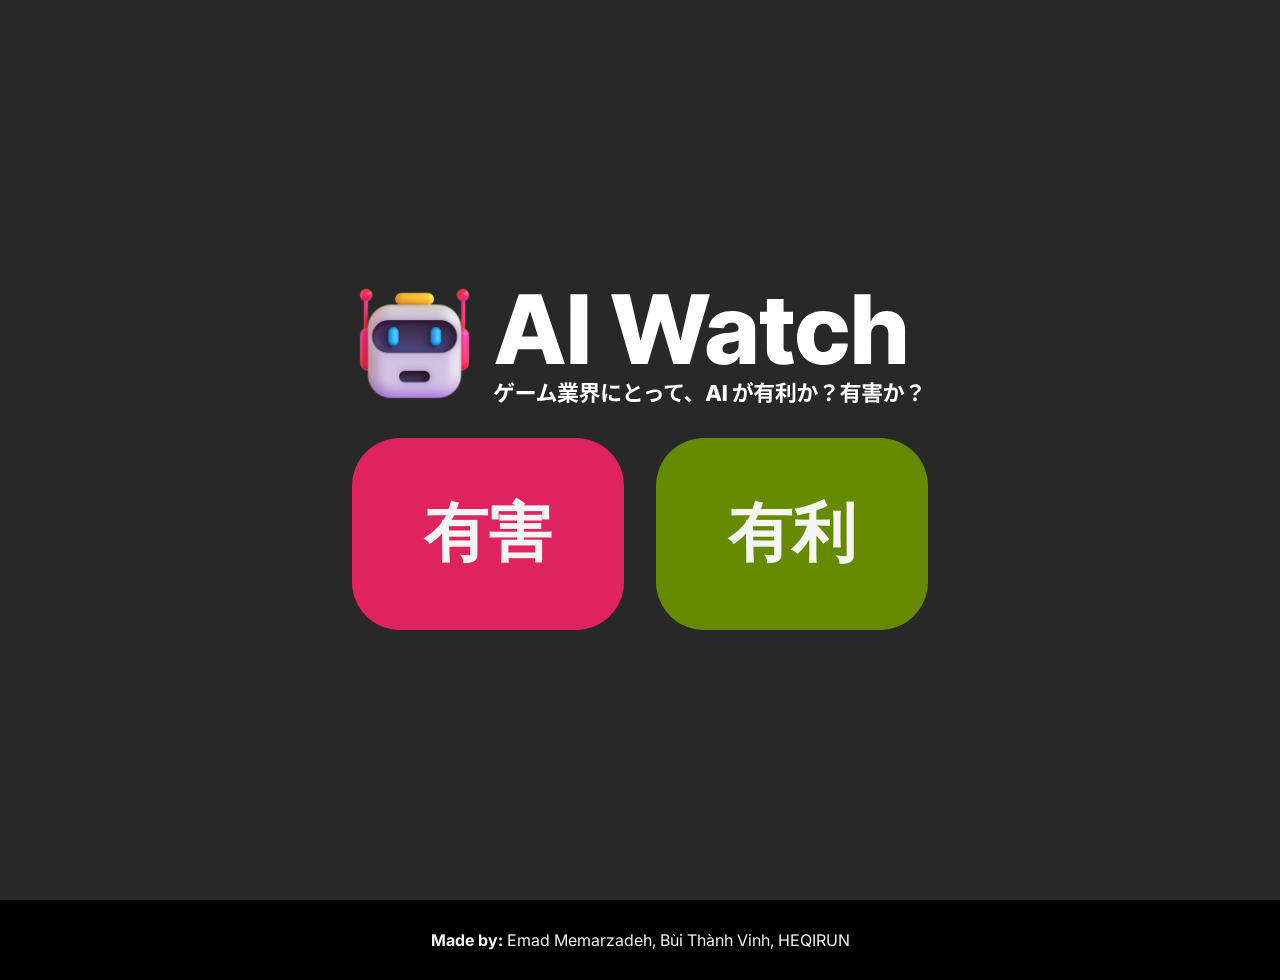
<file: index.html>
<!DOCTYPE html>
<html lang="en jp">
<head>
    <meta charset="UTF-8">
    <title>AIWatch</title>
    <link rel="stylesheet" href="css/home.css"> 
</head>

<body>
   <main class="autocenter">
    <div class = "autoframe">
        <div class="topContainer">
            <img src = "assets/robot_3d.png" class="logo">
            <img src = "assets/Logotype.svg" class="logotype">
        </div>
        <div class="bottomContainer">
            <a href="demerits.html" class="bigButton">
                有害
            </a>
            <a href="merits.html" class="bigButton" style="background-color: #668A00;">
                    有利
            </a>
        </div>
    </div>
    
   </main>
   <footer class="autocenter">
    <p><b>Made by:</b> Emad Memarzadeh, Bùi Thành Vinh, HEQIRUN</p>
   </footer>
</body>
</file>
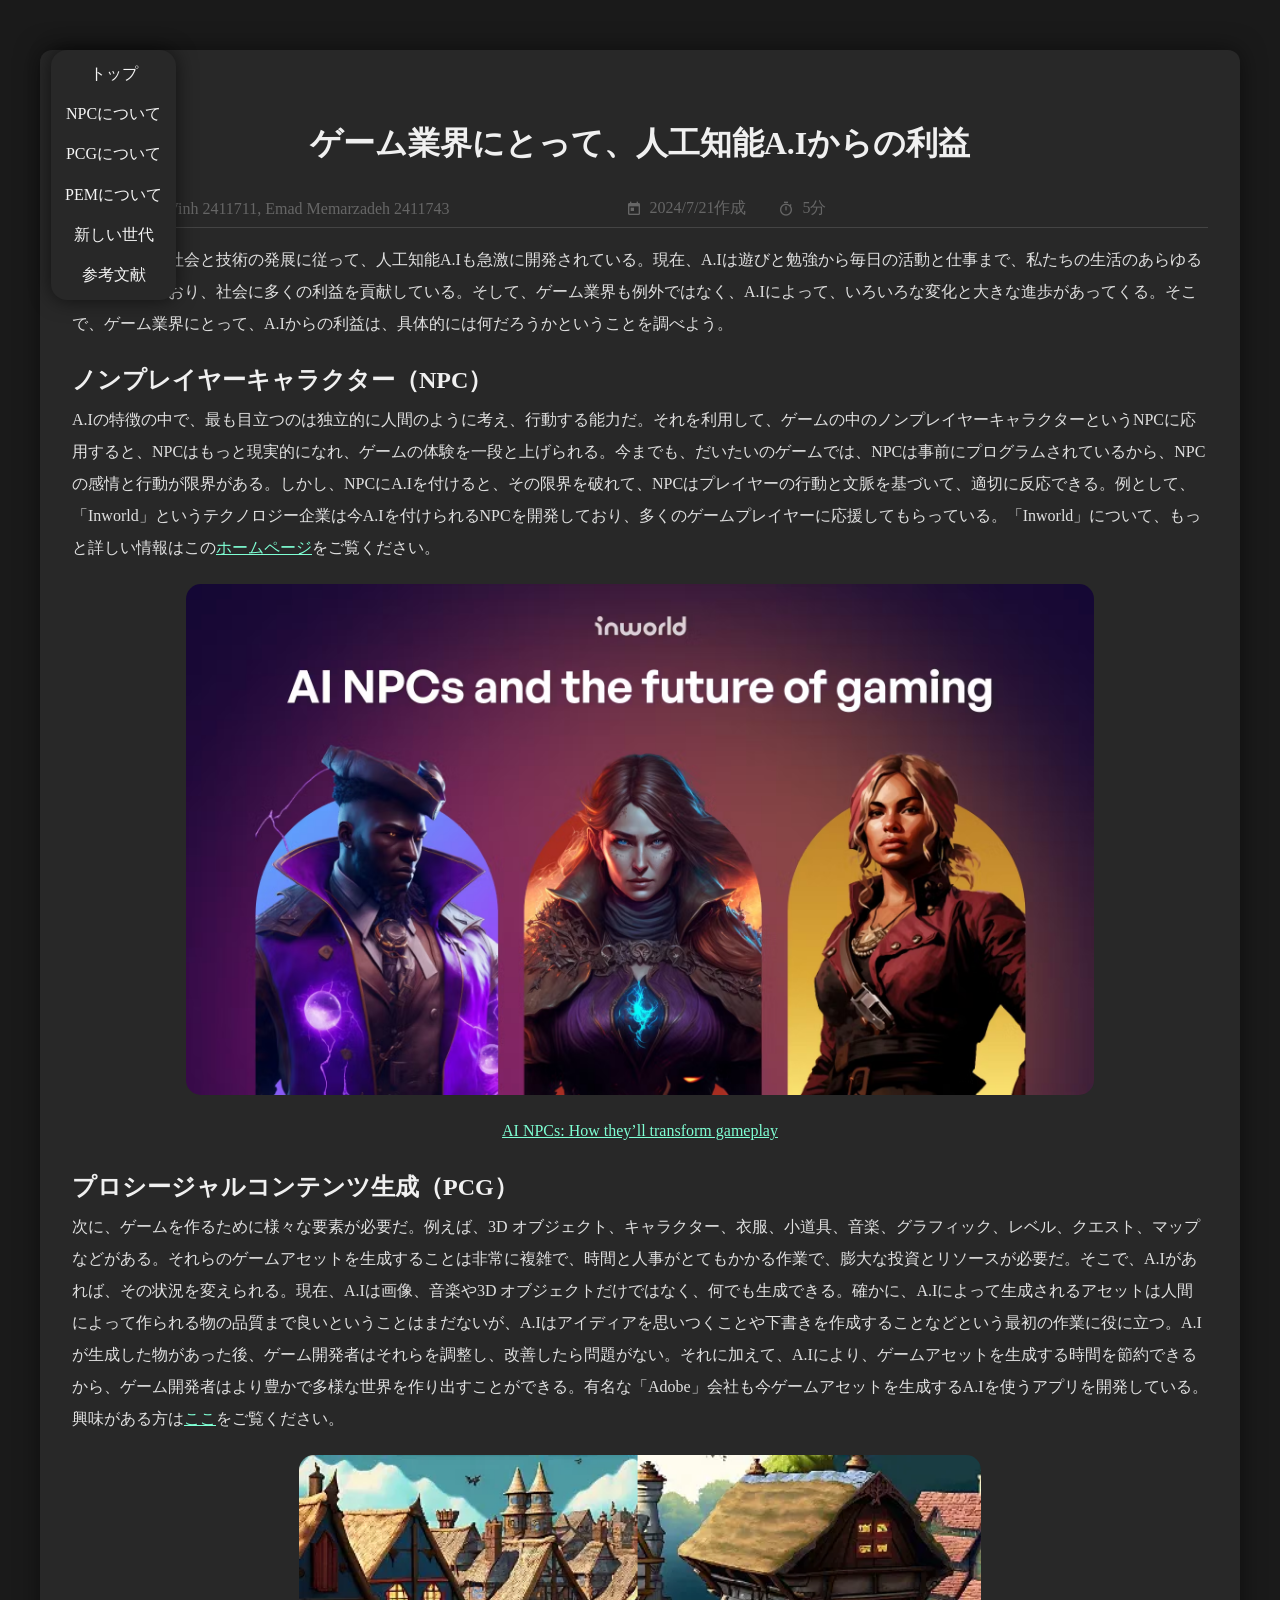
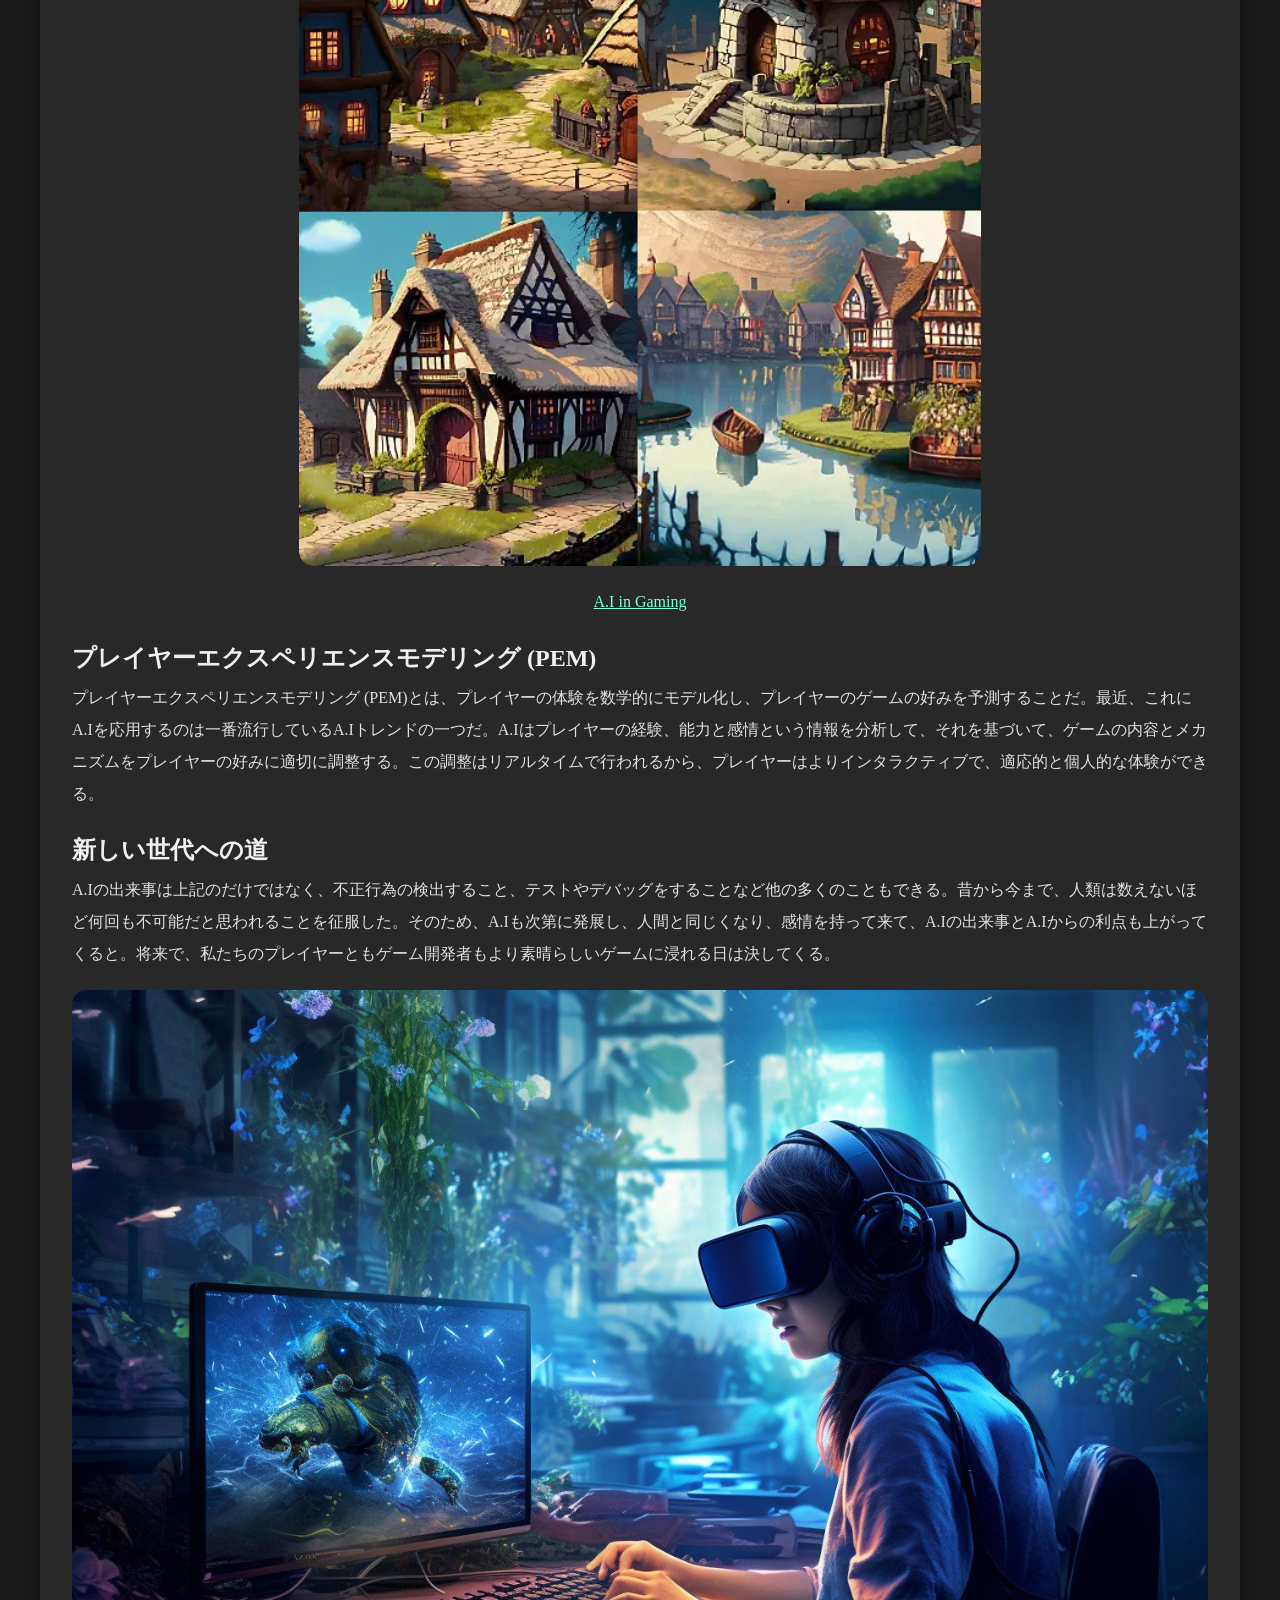
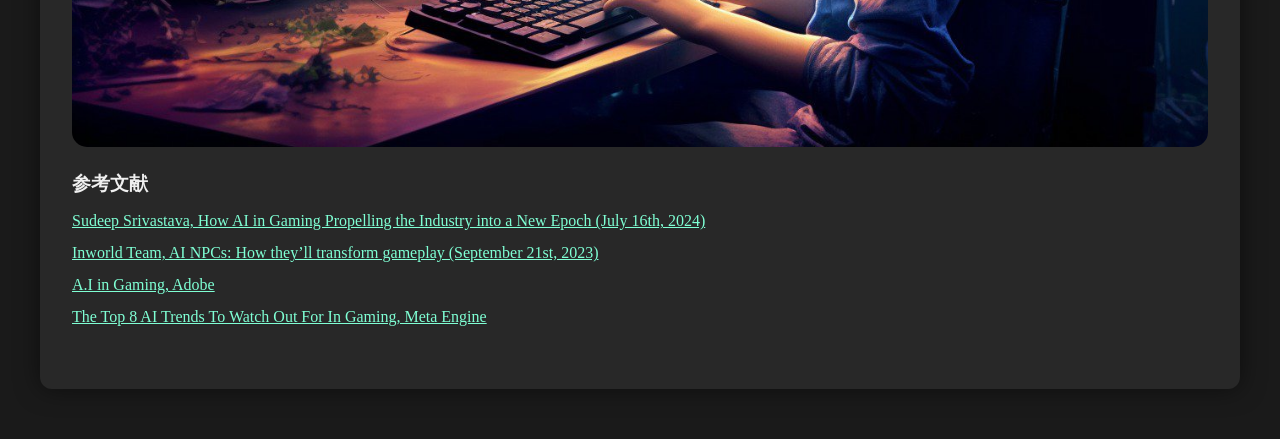
<file: merits.html>
<!DOCTYPE html>
<html lang="en jp">
<head>
    <meta charset="UTF-8">
    <title>Merits</title>
    <link rel="stylesheet" href="css/defaultPage.css"> 
    <link rel="stylesheet" href="https://fonts.googleapis.com/icon?family=Material+Icons">

</head>

<body id="1">

    <div class="leftMenu">
        <a class="pageButton" href="#1">
            トップ
        </a>
        <a class="pageButton" href="#2">
            NPCについて
        </a>
        <a class="pageButton" href="#3">
            PCGについて
        </a>
        <a class="pageButton" href="#4">
            PEMについて
        </a>
        <a class="pageButton" href="#5">
            新しい世代
        </a>
        <a class="pageButton" href="#6">
            参考文献
        </a>
    </div>



    <main> 
        <a class="button" href="index.html"> <i class="material-icons"> arrow_back </i> Home </a>
        <h1>ゲーム業界にとって、人工知能A.Iからの利益</h1>
        <div class="authorBox"> 
            <span><i class="material-icons" style="font-size: 16px;">person</i> Bui Thanh Vinh 2411711, Emad Memarzadeh 2411743</span>
            <span><i class="material-icons" style="font-size: 16px;">calendar_today</i> 2024/7/21作成</span>
            <span><i class="material-icons" style="font-size: 16px;">timer</i> 5分</span>
        </div>
        <p>
            時間と共に、社会と技術の発展に従って、人工知能A.Iも急激に開発されている。現在、A.Iは遊びと勉強から毎日の活動と仕事まで、私たちの生活のあらゆる側面に現れており、社会に多くの利益を貢献している。そして、ゲーム業界も例外ではなく、A.Iによって、いろいろな変化と大きな進歩があってくる。そこで、ゲーム業界にとって、A.Iからの利益は、具体的には何だろうかということを調べよう。
        </p>
        <h2 id="2">ノンプレイヤーキャラクター（NPC）</h2>
        <p>
            A.Iの特徴の中で、最も目立つのは独立的に人間のように考え、行動する能力だ。それを利用して、ゲームの中のノンプレイヤーキャラクターというNPCに応用すると、NPCはもっと現実的になれ、ゲームの体験を一段と上げられる。今までも、だいたいのゲームでは、NPCは事前にプログラムされているから、NPCの感情と行動が限界がある。しかし、NPCにA.Iを付けると、その限界を破れて、NPCはプレイヤーの行動と文脈を基づいて、適切に反応できる。例として、「Inworld」というテクノロジー企業は今A.Iを付けられるNPCを開発しており、多くのゲームプレイヤーに応援してもらっている。「Inworld」について、もっと詳しい情報はこの<a href="https://inworld.ai/">ホームページ</a>をご覧ください。
            <img src="assets/Inworld AI NPC.avif" width="80%" height="auto">
            <a href="https://inworld.ai/blog/ai-npcs-and-the-future-of-video-games" class="subtitleLink">AI NPCs: How they’ll transform gameplay</a>
            
        </p>
        <h2 id="3">プロシージャルコンテンツ生成（PCG）</h2>
        <p>
            次に、ゲームを作るために様々な要素が必要だ。例えば、3D オブジェクト、キャラクター、衣服、小道具、音楽、グラフィック、レベル、クエスト、マップなどがある。それらのゲームアセットを生成することは非常に複雑で、時間と人事がとてもかかる作業で、膨大な投資とリソースが必要だ。そこで、A.Iがあれば、その状況を変えられる。現在、A.Iは画像、音楽や3D オブジェクトだけではなく、何でも生成できる。確かに、A.Iによって生成されるアセットは人間によって作られる物の品質まで良いということはまだないが、A.Iはアイディアを思いつくことや下書きを作成することなどという最初の作業に役に立つ。A.Iが生成した物があった後、ゲーム開発者はそれらを調整し、改善したら問題がない。それに加えて、A.Iにより、ゲームアセットを生成する時間を節約できるから、ゲーム開発者はより豊かで多様な世界を作り出すことができる。有名な「Adobe」会社も今ゲームアセットを生成するA.Iを使うアプリを開発している。興味がある方は<a href="https://firefly.adobe.com/">ここ</a>をご覧ください。
            <img src="assets/Adobe AI Art.png" width="60%" height="auto">
            <a href="https://www.adobe.com/products/firefly/discover/ai-for-game-developers.html" class="subtitleLink">A.I in Gaming</a>
        </p>

        <h2 id="4">プレイヤーエクスペリエンスモデリング (PEM)</h2>
        <p>
            プレイヤーエクスペリエンスモデリング (PEM)とは、プレイヤーの体験を数学的にモデル化し、プレイヤーのゲームの好みを予測することだ。最近、これにA.Iを応用するのは一番流行しているA.Iトレンドの一つだ。A.Iはプレイヤーの経験、能力と感情という情報を分析して、それを基づいて、ゲームの内容とメカニズムをプレイヤーの好みに適切に調整する。この調整はリアルタイムで行われるから、プレイヤーはよりインタラクティブで、適応的と個人的な体験ができる。
        </p>
        
        <h2 id="5">新しい世代への道</h2>
        <p>
            A.Iの出来事は上記のだけではなく、不正行為の検出すること、テストやデバッグをすることなど他の多くのこともできる。昔から今まで、人類は数えないほど何回も不可能だと思われることを征服した。そのため、A.Iも次第に発展し、人間と同じくなり、感情を持って来て、A.Iの出来事とA.Iからの利点も上がってくると。将来で、私たちのプレイヤーともゲーム開発者もより素晴らしいゲームに浸れる日は決してくる。
            <img src="assets/Game in future.jpeg">
        </p>
        <h3 id="6">参考文献</h3>
        <p>
            <a href="https://appinventiv.com/blog/ai-in-gaming/#:~:text=AI%20supports%20innovative%20game%20design,creativity%20and%20enhances%20player%20engagement.">Sudeep Srivastava, How AI in Gaming Propelling the Industry into a New Epoch (July 16th, 2024)</a><br>

            <a href="https://inworld.ai/blog/ai-npcs-and-the-future-of-video-games">Inworld Team, AI NPCs: How they’ll transform gameplay (September 21st, 2023)</a><br>

            <a href="https://www.adobe.com/products/firefly/discover/ai-for-game-developers.html">A.I in Gaming, Adobe</a><br>

            <a href="https://www.metaengine.gg/blog/ai-in-gaming-trends">The Top 8 AI Trends To Watch Out For In Gaming, Meta Engine</a>
        </p>
    </main>
</body>
</file>
<file: css/home.css>
@import url('https://fonts.googleapis.com/css2?family=Inter:wght@100..900&display=swap');

*{
    margin: 0;
    padding: 0;    
    box-sizing: border-box;
}

body{
    background-color: #282828;
    color: whitesmoke;
    font-family: Inter;
}


main{
    height: 100vh;
}

div.autoframe {
    display: flex;
    flex-direction: column;
    gap: 32px;
}

div.topContainer{
    display: flex;
    align-items: end;
    gap: 16px;
}

div.bottomContainer {
    display: flex;
    align-items: center;
    justify-content: stretch;
    gap: 32px;
}


.logo {
    width: 125px;
    height: 125px;
}

.autocenter {
    display: flex;
    align-items: center ;
    justify-content: center;
}



footer{
    height: 80px;
    background-color: black;
}




.bigButton {
    display: flex;
    align-items: center ;
    justify-content: center;
    font-size: 4rem;
    color: whitesmoke;
    font-weight: 800;
    flex: 1;
    min-height: 192px;
    text-decoration: none;
    background-color: #de235f;
    border-radius: 48px;
}
</file>
<file: css/defaultPage.css>
*{
    margin: 0;
    padding: 0;    
    box-sizing: border-box;
}

html {
    scroll-behavior: smooth;
}

iframe{
    width: 100%;
    max-height: 1200px;
    aspect-ratio: 16/9;
    border-radius: 16px;
}

body {
    font-family: inter;
    background-color: #1a1a1a;
    color: #e0e0e0; 
}

main {
    max-width: 1200px;
    margin: 50px auto;
    padding: 32px 32px;
    background-color: #282828;
    border-radius: 12px;
    box-shadow: 0 0 25px rgba(0, 0, 0, 0.5);
}

h1, h2, h3, h4, h5, h6 {
    color: #f0f0f0;
}

h1 {
    text-align: center;
    margin-bottom: 1em;
}


p {
    margin-top: 0.5em;
    margin-bottom: 1.5em;
    line-height: 2;
}

img {
    max-width: 100%;
    height: auto;
    display: block;
    margin: 20px auto;
    border-radius: 15px;
}

.leftMenu {
    position: fixed;
    width: 125px;
    min-height: 250px;
    display: flex;
    gap: 8px;
    flex-direction: column;
    left: 4%;
    background-color: #282828;
    padding: 8px;
    border-radius: 16px;
    box-shadow: 0 0 20px rgba(0, 0, 0, 0.6);
}


.pageButton {
    display: flex;
    align-items: center;
    justify-content: center;
    font-size: 1rem;
    font-weight: 500;
    flex: 1;
    text-decoration: none;
    
    color: whitesmoke;
    border-radius: 8px;
}


.pageButton:hover{
    background-color: #333;
}

.button {
    display:inline-flex;
    align-items: start;
    padding: 0.5em 1em 0.5em 0.5em;
    gap: 8px;
    text-decoration: none;
    background-color: #333;
    color: whitesmoke;
    border-radius: 8px;
}


.button:hover {
    background-color: #444;
}


span {
    display: inline-flex;
    align-items: center;
    gap: 8px;
    color: #666;
}

.authorBox{
    display: flex;
    gap: 32px;
    margin-bottom: 16px;
    padding-bottom: 8px;
    border-bottom: 1px solid #444 ;
}

a {
    color: aquamarine;
}
.table{
    line-height: 2;
}

.subtitleLink {
    display: block;
    text-align: center;
}
</file>
